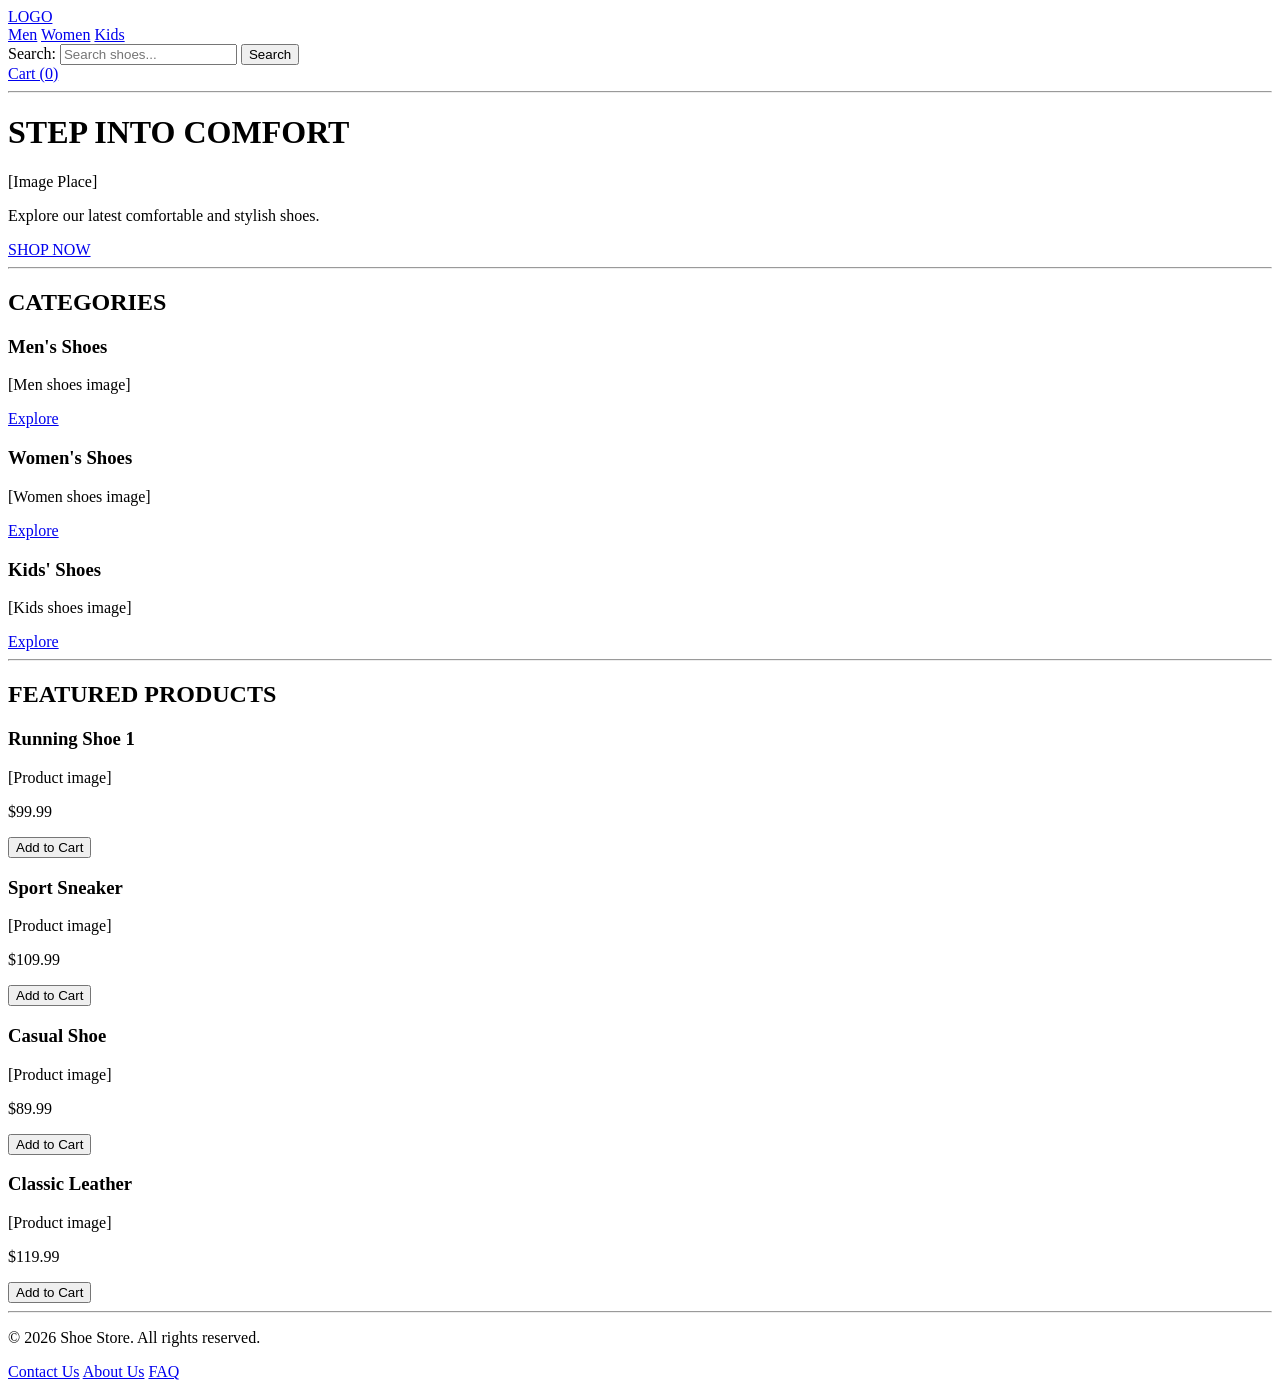
<file: Shoe Ecommerce/index.html>
<!DOCTYPE html>
<html lang="en">
<head>
    <meta charset="UTF-8">
    <meta name="viewport" content="width=device-width, initial-scale=1.0">
    <title>Beginner Shoe Store</title>
</head>
<body>

    <header>
        <a href="#home">LOGO</a>

        <nav>
            <a href="#men">Men</a>
            <a href="#women">Women</a>
            <a href="#kids">Kids</a>
        </nav>

        <form action="#products" method="get">
            <label for="search">Search:</label>
            <input id="search" name="search" type="search" placeholder="Search shoes...">
            <button type="submit">Search</button>
        </form>

        <a href="#cart">Cart (0)</a>
    </header>

    <hr>

    <main id="home">
        <div>
            <h1>STEP INTO COMFORT</h1>
            <p>[Image Place]</p>
            <p>Explore our latest comfortable and stylish shoes.</p>
            <a href="#products">SHOP NOW</a>
        </div>

        <hr>

        <div>
            <h2>CATEGORIES</h2>

            <div id="men">
                <h3>Men's Shoes</h3>
                <p>[Men shoes image]</p>
                <a href="#products">Explore</a>
            </div>

            <div id="women">
                <h3>Women's Shoes</h3>
                <p>[Women shoes image]</p>
                <a href="#products">Explore</a>
            </div>

            <div id="kids">
                <h3>Kids' Shoes</h3>
                <p>[Kids shoes image]</p>
                <a href="#products">Explore</a>
            </div>
        </div>

        <hr>

        <div id="products">
            <h2>FEATURED PRODUCTS</h2>

            <div>
                <h3>Running Shoe 1</h3>
                <p>[Product image]</p>
                <p>$99.99</p>
                <form action="#cart" method="get">
                    <input type="hidden" name="product" value="Running Shoe 1">
                    <button type="submit">Add to Cart</button>
                </form>
            </div>

            <div>
                <h3>Sport Sneaker</h3>
                <p>[Product image]</p>
                <p>$109.99</p>
                <form action="#cart" method="get">
                    <input type="hidden" name="product" value="Sport Sneaker">
                    <button type="submit">Add to Cart</button>
                </form>
            </div>

            <div>
                <h3>Casual Shoe</h3>
                <p>[Product image]</p>
                <p>$89.99</p>
                <form action="#cart" method="get">
                    <input type="hidden" name="product" value="Casual Shoe">
                    <button type="submit">Add to Cart</button>
                </form>
            </div>

            <div>
                <h3>Classic Leather</h3>
                <p>[Product image]</p>
                <p>$119.99</p>
                <form action="#cart" method="get">
                    <input type="hidden" name="product" value="Classic Leather">
                    <button type="submit">Add to Cart</button>
                </form>
            </div>
        </div>
    </main>

    <hr>

    <footer id="cart">
        <p>&copy; 2026 Shoe Store. All rights reserved.</p>
        <nav>
            <a href="#home">Contact Us</a>
            <a href="#home">About Us</a>
            <a href="#home">FAQ</a>
        </nav>
    </footer>
</body>
</html>
</file>
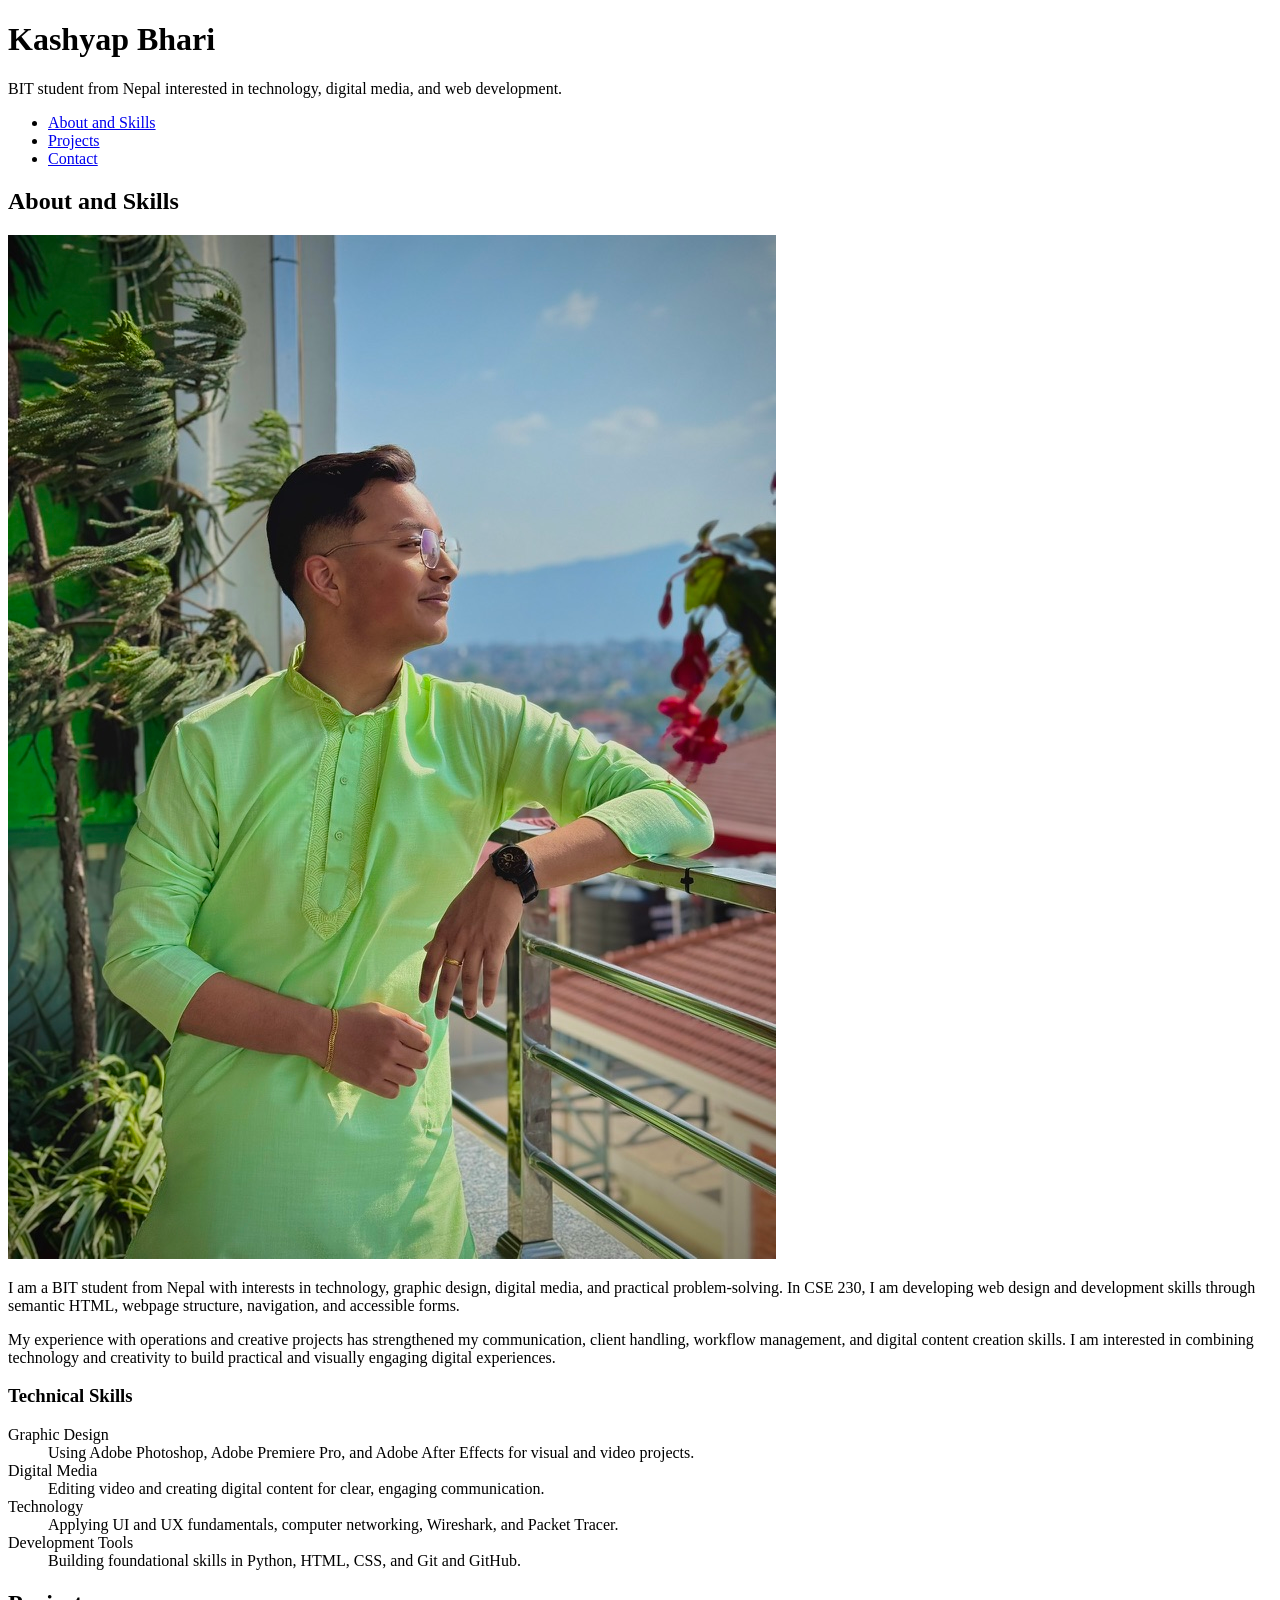
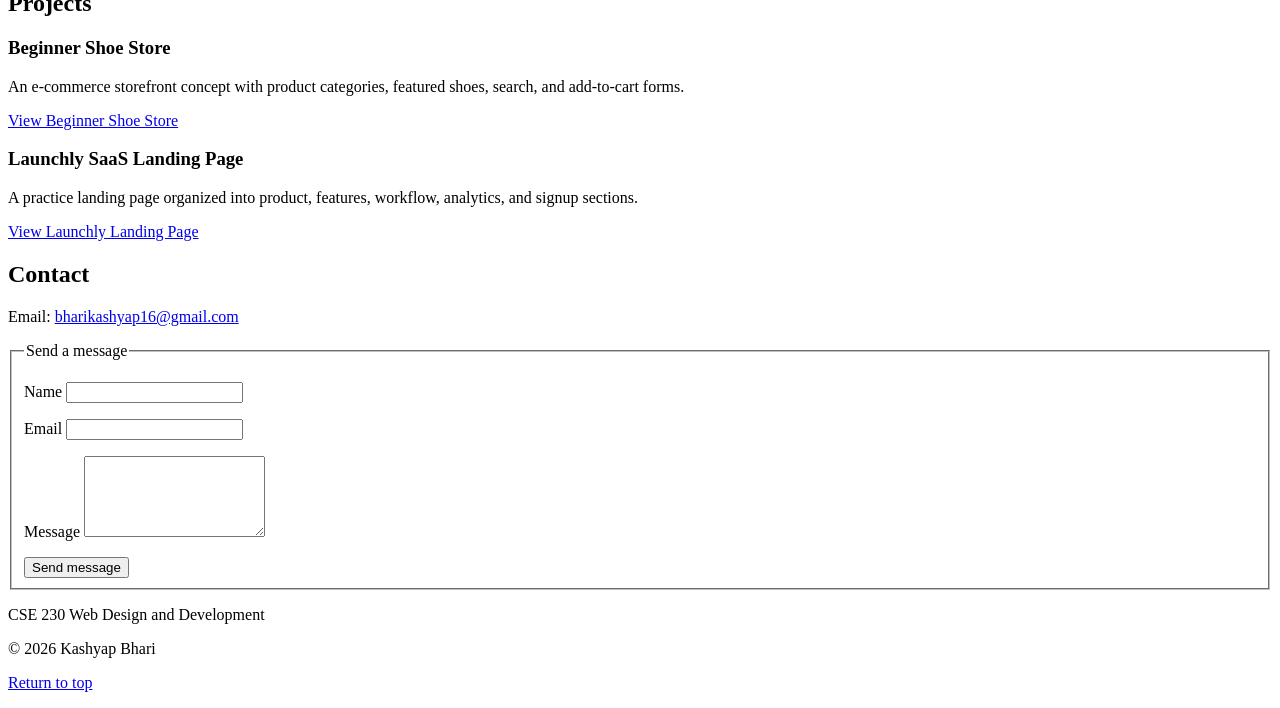
<file: Week 2/index.html>
<!doctype html>
<html lang="en">
<head>
  <meta charset="utf-8">
  <meta name="viewport" content="width=device-width, initial-scale=1">
  <title>Kashyap Bhari | Portfolio</title>
</head>

<body>
  <header id="top">
    <h1>Kashyap Bhari</h1>
    <p>BIT student from Nepal interested in technology, digital media, and web development.</p>
    <nav aria-label="Main navigation">
      <ul>
        <li><a href="#about">About and Skills</a></li>
        <li><a href="#projects">Projects</a></li>
        <li><a href="#contact">Contact</a></li>
      </ul>
    </nav>
  </header>

  <main>
    <section id="about">
      <h2>About and Skills</h2>
      <div>
        <img src="images/image.jpeg" alt="Profile picture">
      </div>
      <p>I am a BIT student from Nepal with interests in technology, graphic design, digital media, and practical problem-solving. In CSE 230, I am developing web design and development skills through semantic HTML, webpage structure, navigation, and accessible forms.</p>
      <p>My experience with operations and creative projects has strengthened my communication, client handling, workflow management, and digital content creation skills. I am interested in combining technology and creativity to build practical and visually engaging digital experiences.</p>
      <h3>Technical Skills</h3>
      <dl>
        <dt>Graphic Design</dt>
        <dd>Using Adobe Photoshop, Adobe Premiere Pro, and Adobe After Effects for visual and video projects.</dd>
        <dt>Digital Media</dt>
        <dd>Editing video and creating digital content for clear, engaging communication.</dd>
        <dt>Technology</dt>
        <dd>Applying UI and UX fundamentals, computer networking, Wireshark, and Packet Tracer.</dd>
        <dt>Development Tools</dt>
        <dd>Building foundational skills in Python, HTML, CSS, and Git and GitHub.</dd>
      </dl>
    </section>

    <section id="projects">
      <h2>Projects</h2>
      <article>
        <h3>Beginner Shoe Store</h3>
        <p>An e-commerce storefront concept with product categories, featured shoes, search, and add-to-cart forms.</p>
        <p><a href="Shoe.html">View Beginner Shoe Store</a></p>
      </article>

      <article>
        <h3>Launchly SaaS Landing Page</h3>
        <p>A practice landing page organized into product, features, workflow, analytics, and signup sections.</p>
        <p><a href="SaaS.html">View Launchly Landing Page</a></p>
      </article>
    </section>

    <section id="contact">
      <h2>Contact</h2>
      <p>Email: <a href="mailto:bharikashyap16@gmail.com">bharikashyap16@gmail.com</a></p>
      <form>
        <fieldset>
          <legend>Send a message</legend>
          <p>
            <label for="name">Name</label>
            <input id="name" name="name" type="text" required>
          </p>
          <p>
            <label for="email">Email</label>
            <input id="email" name="email" type="email" required>
          </p>
          <p>
            <label for="message">Message</label>
            <textarea id="message" name="message" rows="5" required></textarea>
          </p>
          <button type="submit">Send message</button>
        </fieldset>
      </form>
    </section>

  </main>

  <footer>
    <p>CSE 230 Web Design and Development</p>
    <p>© 2026 Kashyap Bhari</p>
    <p><a href="#top">Return to top</a></p>
  </footer>

</body>
</html>
</file>
